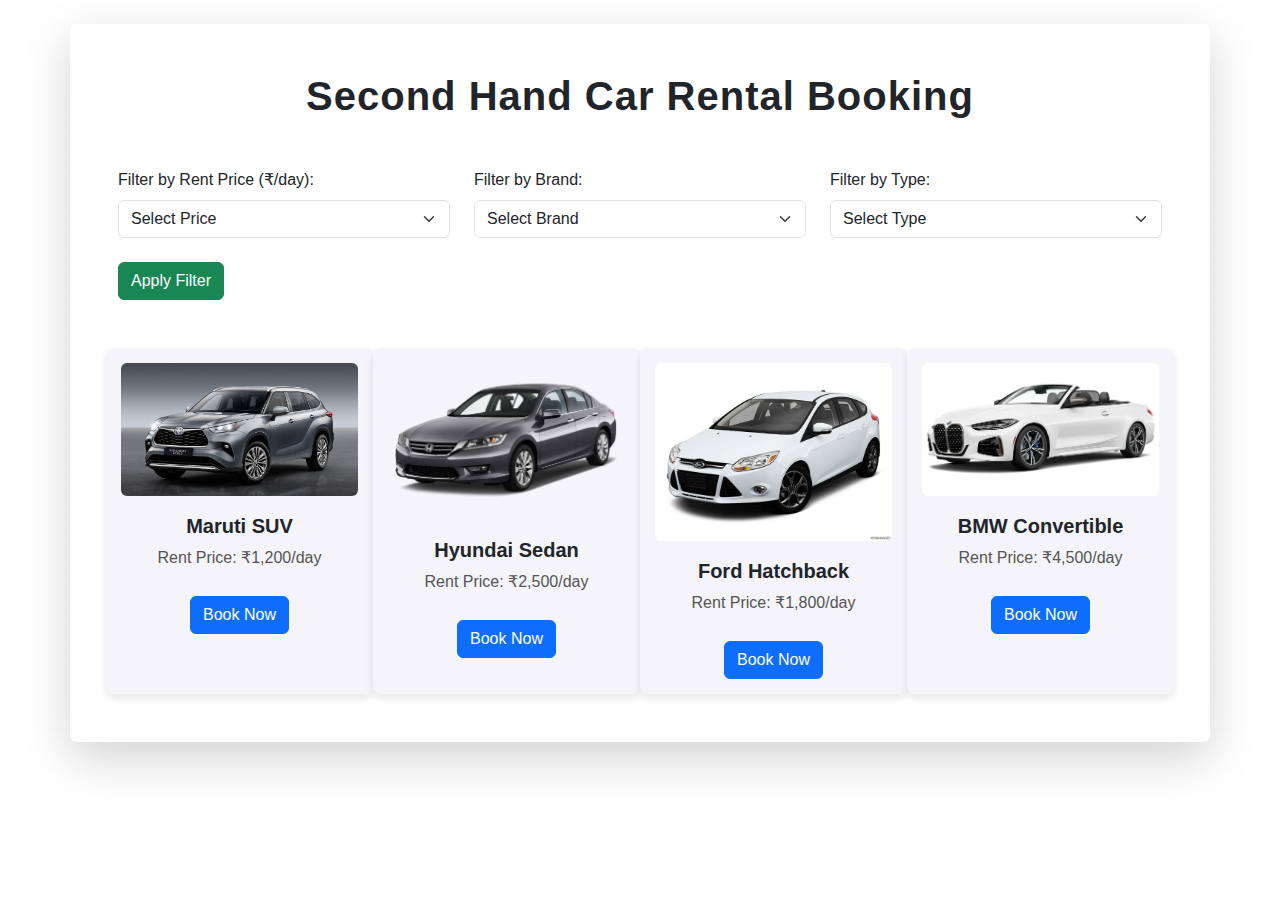
<file: car-website/index.html>
<!DOCTYPE html>
<html lang="en">
<head>
    <meta charset="UTF-8">
    <meta name="viewport" content="width=device-width, initial-scale=1.0">
    <title>Second Hand Car Rental Booking</title>
    <link href="https://cdn.jsdelivr.net/npm/bootstrap@5.3.0/dist/css/bootstrap.min.css" rel="stylesheet">
    <link rel="stylesheet" href="styles.css">
</head>
<body class="bg-gradient">
    <div class="container p-5 mt-4 bg-white rounded shadow-lg">
        <h1 class="text-center mb-5 text-dark">Second Hand Car Rental Booking</h1>

        <!-- Filter Section -->
        <form action="#" method="GET" class="mb-5">
            <div class="row g-4">
                <!-- Filter by Price -->
                <div class="col-md-4">
                    <label for="price" class="form-label">Filter by Rent Price (₹/day):</label>
                    <select class="form-select" id="price" name="price">
                        <option value="">Select Price</option>
                        <option value="below1000">Below ₹1,000</option>
                        <option value="1000-2000">₹1,000 - ₹2,000</option>
                        <option value="2000-5000">₹2,000 - ₹5,000</option>
                        <option value="above5000">Above ₹5,000</option>
                    </select>
                </div>

                <!-- Filter by Brand -->
                <div class="col-md-4">
                    <label for="brand" class="form-label">Filter by Brand:</label>
                    <select class="form-select" id="brand" name="brand">
                        <option value="">Select Brand</option>
                        <option value="maruti">Maruti</option>
                        <option value="hyundai">Hyundai</option>
                        <option value="honda">Honda</option>
                        <option value="ford">Ford</option>
                        <option value="bmw">BMW</option>
                    </select>
                </div>

                <!-- Filter by Type -->
                <div class="col-md-4">
                    <label for="type" class="form-label">Filter by Type:</label>
                    <select class="form-select" id="type" name="type">
                        <option value="">Select Type</option>
                        <option value="suv">SUV</option>
                        <option value="sedan">Sedan</option>
                        <option value="hatchback">Hatchback</option>
                        <option value="convertible">Convertible</option>
                    </select>
                </div>
            </div>
            <button type="submit" class="btn btn-success mt-4">Apply Filter</button>
        </form>

        <!-- Car Listings -->
        <div class="row g-4">
            <!-- Car 1 -->
            <div class="col-md-3 car">
                <img src="assets/car1.jpg" alt="Maruti SUV" class="img-fluid rounded mb-2">
                <h5 class="text-dark">Maruti SUV</h5>
                <p>Rent Price: ₹1,200/day</p>
                <button class="btn btn-primary">Book Now</button>
            </div>

            <!-- Car 2 -->
            <div class="col-md-3 car">
                <img src="assets/car2.jpg" alt="Hyundai Sedan" class="img-fluid rounded mb-2">
                <h5 class="text-dark">Hyundai Sedan</h5>
                <p>Rent Price: ₹2,500/day</p>
                <button class="btn btn-primary">Book Now</button>
            </div>

            <!-- Car 3 -->
            <div class="col-md-3 car">
                <img src="assets/car3.jpg" alt="Ford Hatchback" class="img-fluid rounded mb-2">
                <h5 class="text-dark">Ford Hatchback</h5>
                <p>Rent Price: ₹1,800/day</p>
                <button class="btn btn-primary">Book Now</button>
            </div>

            <!-- Car 4 -->
            <div class="col-md-3 car">
                <img src="assets/car4.jpg" alt="BMW Convertible" class="img-fluid rounded mb-2">
                <h5 class="text-dark">BMW Convertible</h5>
                <p>Rent Price: ₹4,500/day</p>
                <button class="btn btn-primary">Book Now</button>
            </div>
        </div>
    </div>
</body>
</html>
</file>
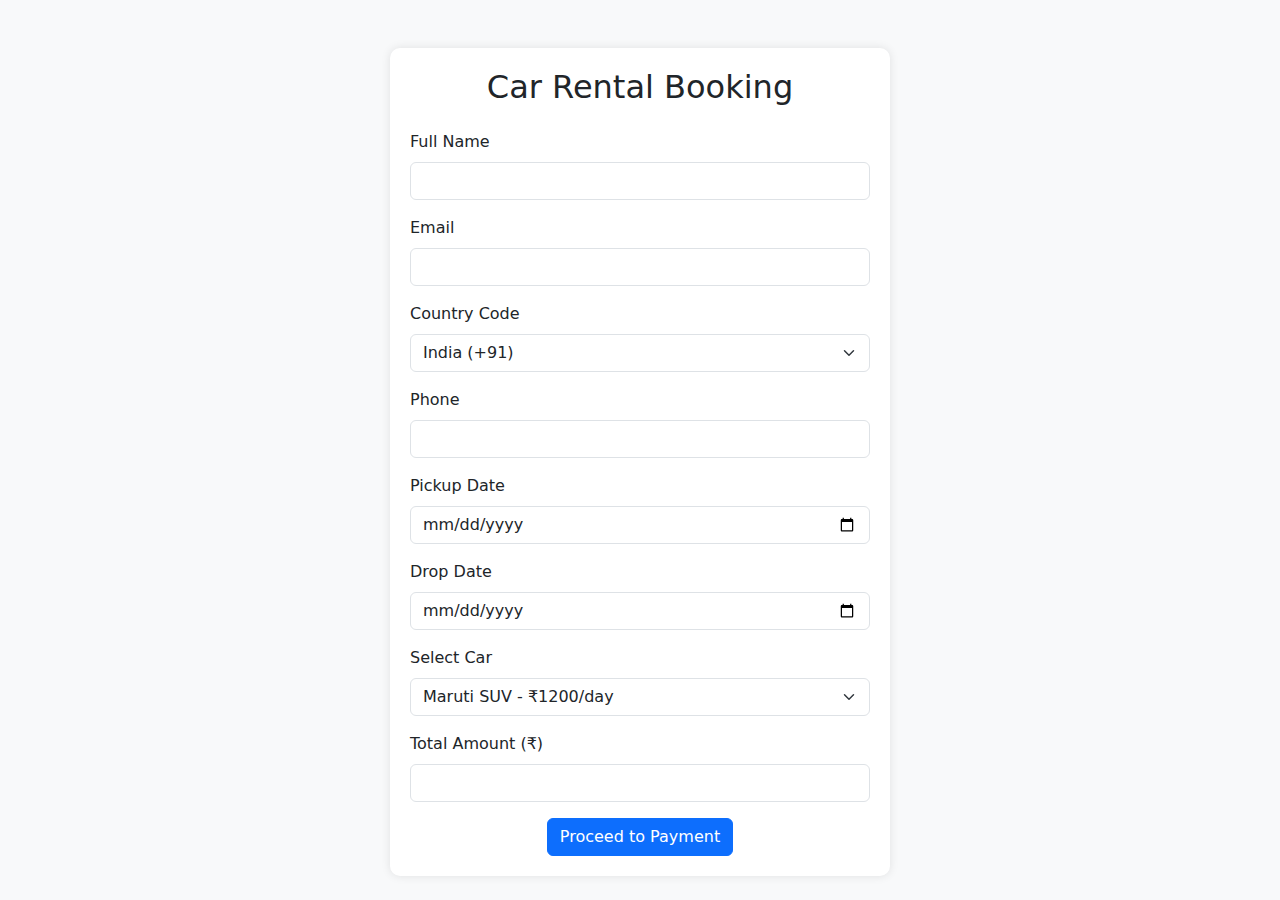
<file: carrental/rental.html>
<!DOCTYPE html>
<html lang="en">
<head>
    <meta charset="UTF-8">
    <meta name="viewport" content="width=device-width, initial-scale=1.0">
    <title>Car Rental Booking</title>
    <link rel="stylesheet" href="https://cdn.jsdelivr.net/npm/bootstrap@5.3.0/dist/css/bootstrap.min.css">
    <style>
        body {
            background-color: #f8f9fa;
        }
        .booking-box {
            max-width: 500px;
            margin: auto;
            background: white;
            padding: 20px;
            border-radius: 10px;
            box-shadow: 0px 0px 10px rgba(0, 0, 0, 0.1);
        }
    </style>
    <script>
        function calculateTotal() {
            let pickupDate = new Date(document.getElementById("pickupDate").value);
            let dropDate = new Date(document.getElementById("dropDate").value);
            let carRate = parseInt(document.getElementById("carType").value);
            
            if (!isNaN(pickupDate) && !isNaN(dropDate) && pickupDate < dropDate) {
                let days = (dropDate - pickupDate) / (1000 * 60 * 60 * 24);
                let totalAmount = days * carRate;
                document.getElementById("totalAmount").value = totalAmount;
            } else {
                document.getElementById("totalAmount").value = "";
            }
        }
        
        function saveData() {
            localStorage.setItem("fullName", document.getElementById("fullName").value);
            localStorage.setItem("email", document.getElementById("email").value);
            localStorage.setItem("phone", document.getElementById("countryCode").value + document.getElementById("phone").value);
            localStorage.setItem("pickupDate", document.getElementById("pickupDate").value);
            localStorage.setItem("dropDate", document.getElementById("dropDate").value);
            localStorage.setItem("carType", document.getElementById("carType").options[document.getElementById("carType").selectedIndex].text);
            localStorage.setItem("totalAmount", document.getElementById("totalAmount").value);
        }
    </script>
</head>
<body>
    <div class="container mt-5">
        <div class="booking-box">
            <h2 class="text-center mb-4">Car Rental Booking</h2>
            <form action="success.html" onsubmit="saveData()">
                <div class="mb-3">
                    <label for="fullName" class="form-label">Full Name</label>
                    <input type="text" class="form-control" id="fullName" required>
                </div>
                <div class="mb-3">
                    <label for="email" class="form-label">Email</label>
                    <input type="email" class="form-control" id="email" required>
                </div>
                <div class="mb-3">
                    <label for="countryCode" class="form-label">Country Code</label>
                    <select class="form-select" id="countryCode" required>
                        <option value="+91" selected>India (+91)</option>
                        <option value="+1">USA (+1)</option>
                        <option value="+44">UK (+44)</option>
                        <option value="+61">Australia (+61)</option>
                        <option value="+81">Japan (+81)</option>
                    </select>
                </div>
                <div class="mb-3">
                    <label for="phone" class="form-label">Phone</label>
                    <input type="tel" class="form-control" id="phone" required>
                </div>
                <div class="mb-3">
                    <label for="pickupDate" class="form-label">Pickup Date</label>
                    <input type="date" class="form-control" id="pickupDate" required onchange="calculateTotal()">
                </div>
                <div class="mb-3">
                    <label for="dropDate" class="form-label">Drop Date</label>
                    <input type="date" class="form-control" id="dropDate" required onchange="calculateTotal()">
                </div>
                <div class="mb-3">
                    <label for="carType" class="form-label">Select Car</label>
                    <select class="form-select" id="carType" required onchange="calculateTotal()">
                        <option value="1200">Maruti SUV - ₹1200/day</option>
                        <option value="2500">Hyundai Sedan - ₹2500/day</option>
                        <option value="1800">Ford Hatchback - ₹1800/day</option>
                        <option value="4500">BMW Convertible - ₹4500/day</option>
                    </select>
                </div>
                <div class="mb-3">
                    <label for="totalAmount" class="form-label">Total Amount (₹)</label>
                    <input type="text" class="form-control" id="totalAmount" readonly>
                </div>
                <div class="text-center">
                    <button type="submit" class="btn btn-primary">Proceed to Payment</button>
                </div>
            </form>
        </div>
    </div>
</body>
</html>
</file>
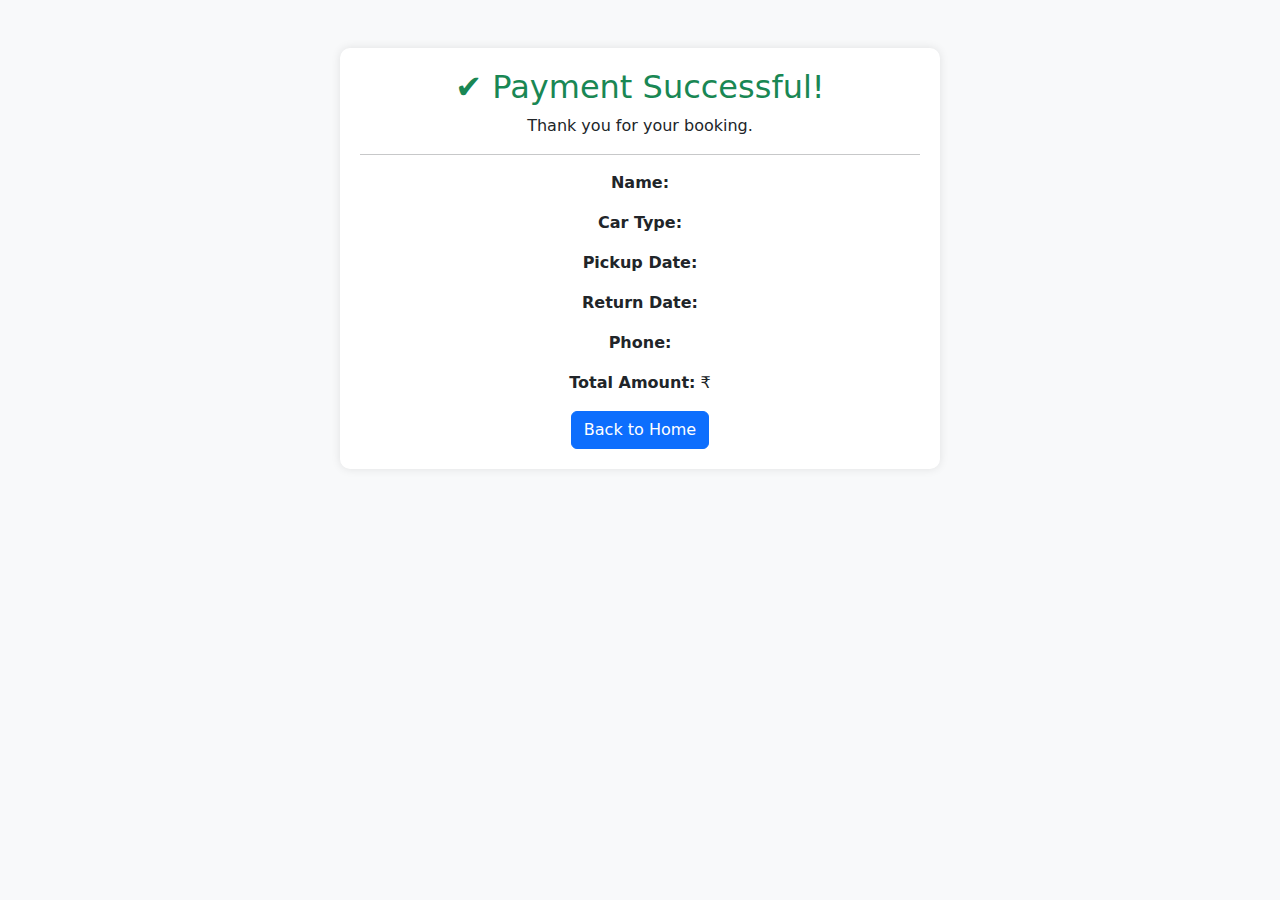
<file: carrental/success.html>
<!DOCTYPE html>
<html lang="en">
<head>
    <meta charset="UTF-8">
    <meta name="viewport" content="width=device-width, initial-scale=1.0">
    <title>Payment Successful</title>
    <link rel="stylesheet" href="https://cdn.jsdelivr.net/npm/bootstrap@5.3.0/dist/css/bootstrap.min.css">
    <style>
        body {
            background-color: #f8f9fa;
        }
        .success-box {
            max-width: 600px;
            margin: auto;
            background: white;
            padding: 20px;
            border-radius: 10px;
            box-shadow: 0px 0px 10px rgba(0, 0, 0, 0.1);
            text-align: center;
        }
    </style>
</head>
<body>
    <div class="container mt-5">
        <div class="success-box">
            <h2 class="text-success">✔ Payment Successful!</h2>
            <p>Thank you for your booking.</p>
            <hr>
            <p><strong>Name:</strong> <span id="displayName"></span></p>
            <p><strong>Car Type:</strong> <span id="displayCar"></span></p>
            <p><strong>Pickup Date:</strong> <span id="displayPickup"></span></p>
            <p><strong>Return Date:</strong> <span id="displayReturn"></span></p>
            <p><strong>Phone:</strong> <span id="displayPhone"></span></p>
            <p><strong>Total Amount:</strong> ₹<span id="displayAmount"></span></p>
            <a href="index.html" class="btn btn-primary">Back to Home</a>
        </div>
    </div>

    <script>
        document.getElementById("displayName").innerText = localStorage.getItem("fullName");
        document.getElementById("displayCar").innerText = localStorage.getItem("carType");
        document.getElementById("displayPickup").innerText = localStorage.getItem("pickupDate");
        document.getElementById("displayReturn").innerText = localStorage.getItem("dropDate");
        document.getElementById("displayPhone").innerText = localStorage.getItem("phone");
        document.getElementById("displayAmount").innerText = localStorage.getItem("totalAmount");
    </script>
</body>
</html>
</file>
<file: car-website/styles.css>
body {
    background: linear-gradient(to right, #ece9e6, #ffffff);  /* Soft, professional gradient */
    font-family: Arial, sans-serif;
}

.container {
    background-color: #ffffff;
    padding: 25px;
    border-radius: 12px;
    box-shadow: 0 8px 16px rgba(0,0,0,0.2);
}

h1 {
    color: #2d3436;
    font-weight: 600;
    letter-spacing: 1px;
}

.car {
    background-color: #f4f4f9;
    border-radius: 8px;
    padding: 15px;
    box-shadow: 0 4px 8px rgba(0,0,0,0.1);
    transition: transform 0.3s, box-shadow 0.3s;
    text-align: center;
}

.car:hover {
    transform: scale(1.05);
    box-shadow: 0 8px 16px rgba(0,0,0,0.2);
}

img {
    width: 100%;
    height: 180px;
    object-fit: cover;
    border-radius: 8px;
    margin-bottom: 10px;
}

h5 {
    margin-top: 10px;
    font-weight: bold;
    color: #2d3436;
}

p {
    color: #555;
    font-weight: 500;
}

button {
    margin-top: 10px;
    background-color: #007bff;
    color: white;
    border: none;
    border-radius: 4px;
    padding: 5px 15px;
    cursor: pointer;
    transition: background-color 0.3s;
}

button:hover {
    background-color: #0056b3;
}
</file>
